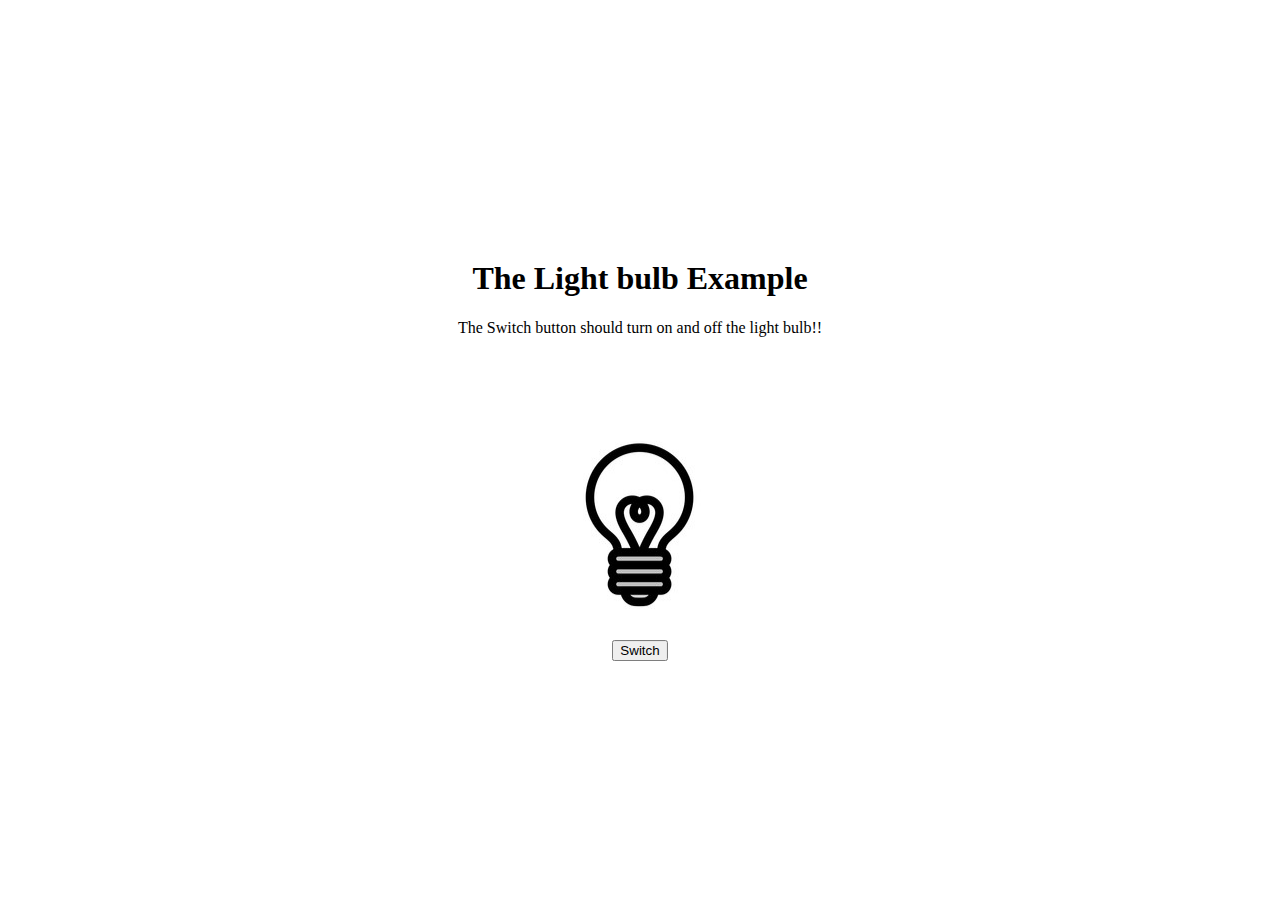
<file: Light-Bulb/index.html>
<!DOCTYPE html>
<html lang="en">
<head>
    <meta charset="UTF-8">
    <title>Mini Project 1</title>
    <link rel="stylesheet" href="style.css"/>
</head>
<body>
    <div id="main">
        <h1>The Light bulb Example</h1>
        <p>
            The Switch button should turn on and off the light bulb!!
        </p>
        <div id="pic">
            <img id="bulb" src="./assets/off.jpg">
        </div>
        <input type="button" onclick="turnOn()" value="Switch"/>

        <script src="index.js" charset="UTF-8"></script>
    </div>
</body>
</html>


<!-- onclick -->
</file>
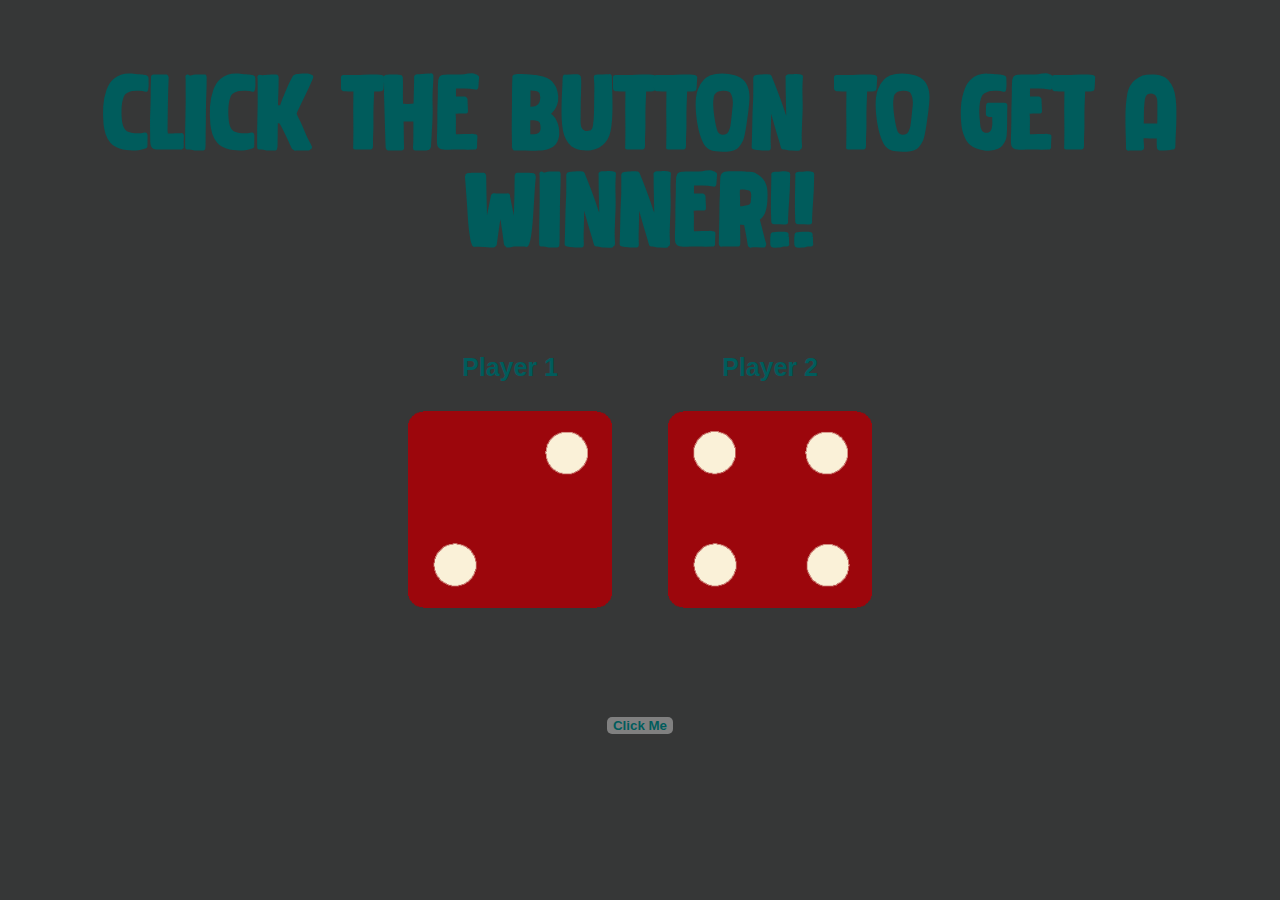
<file: dice/dice.html>
<!DOCTYPE html>
<html lang="en">
<head>
    <meta charset="UTF-8">
    <title>Dice game</title>
    <link rel="stylesheet" href="./style.css" />
</head>
<body>
    <h1 class="center" id="heading">Click the Button to get a Winner!!</h1>
    <div class="container">
        <div class="dice">
            <h3 id="player1">Player 1</h3> 
            <img id="p1" src="./images/dice2.png"/>
        </div> 
        <div class="dice">
            <h3 id="player2">Player 2</h3>
            <img id="p2" src="./images/dice4.png"/>
        </div> 
    </div>
    <script type="text/javascript" src="luck.js"></script>
    <div class="btn">
        <input type="button" value="Click Me" onclick="luck()"/>
    </div>
</body>
</html>
</file>
<file: Light-Bulb/style.css>
#main{
    position: absolute;
    transform: translate(-50%,-50%);
    top: 50%;
    left: 50%;
    padding: 10px;
    text-align: center;
}
</file>
<file: dice/style.css>
html{
    background-color: #363737;
}

.center{
    text-align: center;
}

h1,h3{
    color : #005c5c;
}

@font-face {
    font-family: Tak Cubit;
    src: url(./fonts/tak_cubit/Tak\ Cubit.ttf);
}

h1{
    font-family: Tak Cubit;
    font-size: 100px;
}

h3{
    font-family: 'Gill Sans', 'Gill Sans MT', Calibri, 'Trebuchet MS', sans-serif;
    font-size: 25px;
}

.container{
    text-align: center;
    width: 70%;
    margin: auto;
}

.dice{
    display: inline-block;
    text-align: center;
}

img{
    width: 80%;
}

.btn{
    text-align: center;
    margin-top: 100px;
}

input[type="button"]{
    font-family: 'Gill Sans', 'Gill Sans MT', Calibri, 'Trebuchet MS', sans-serif;
    color: #005c5c;
    background-color: grey;
    font-weight: bold;
    border-radius: 5px;
    border-style: none;
}
</file>
